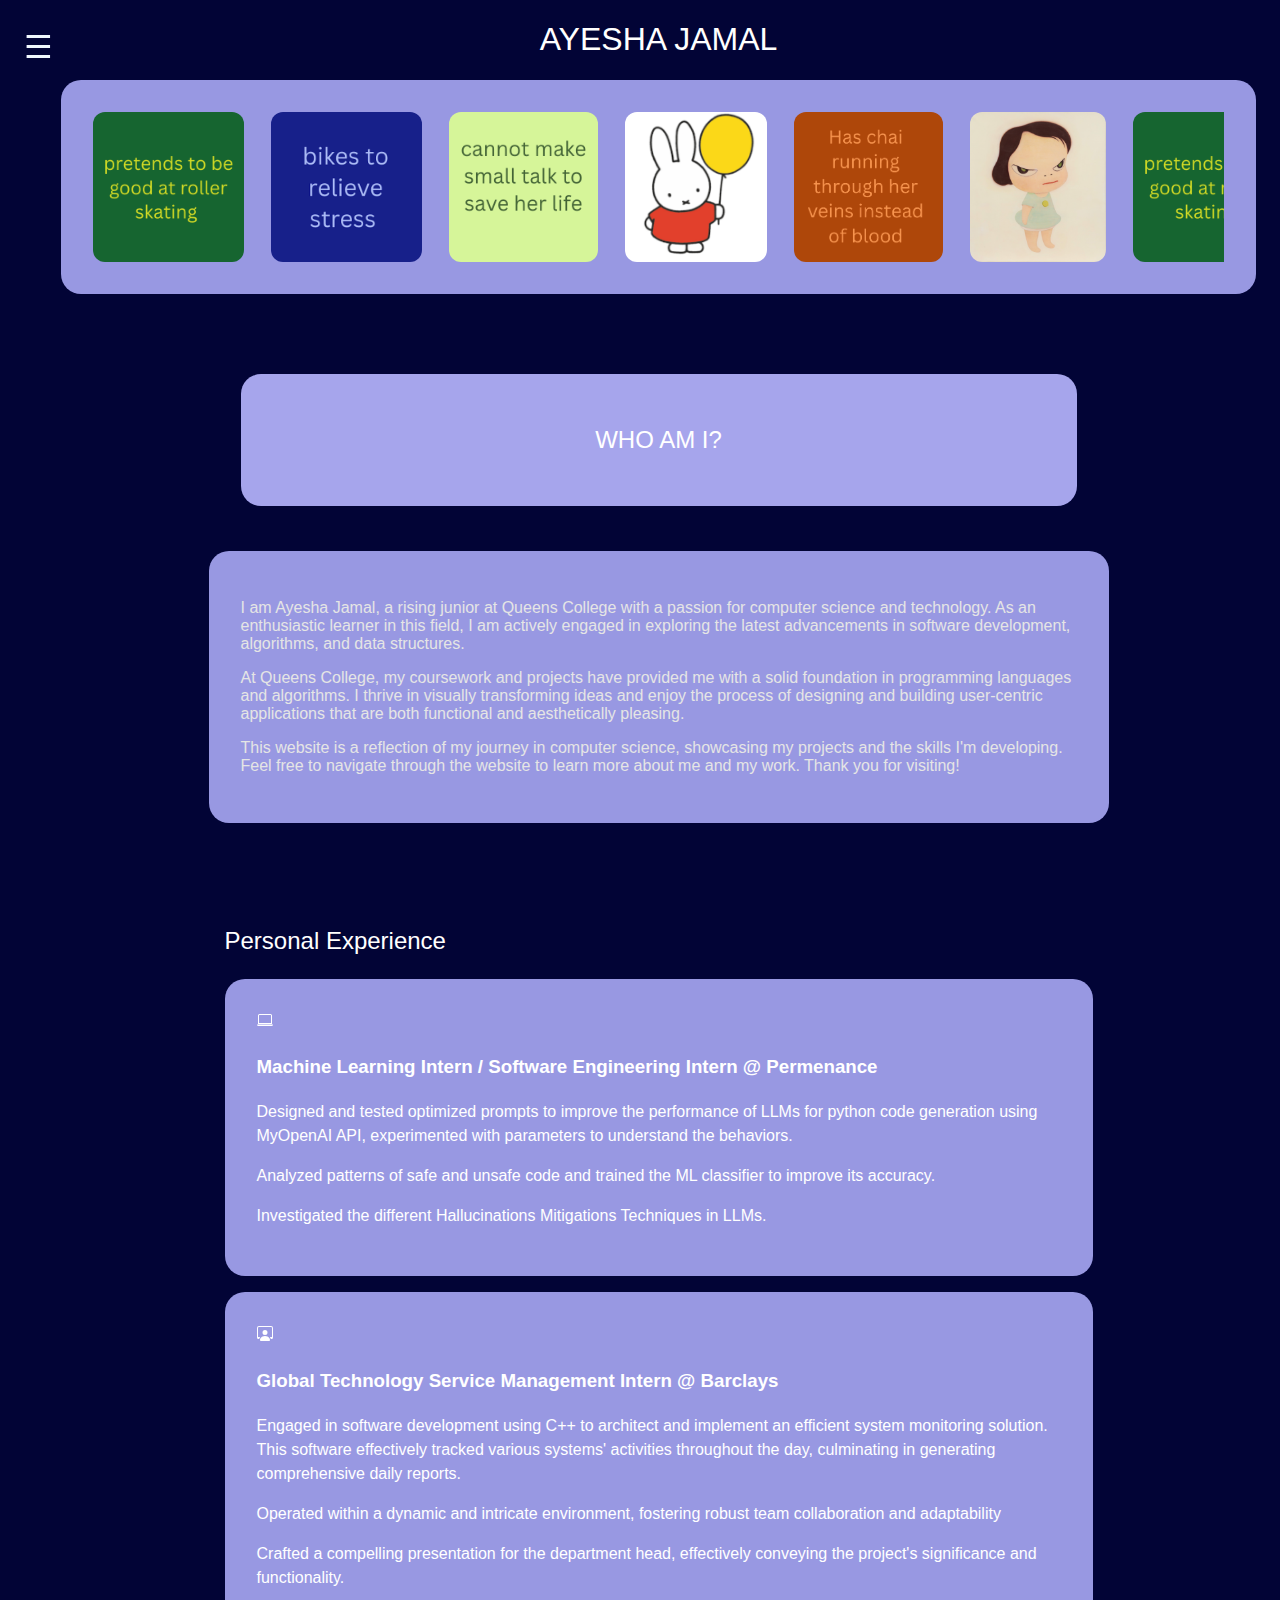
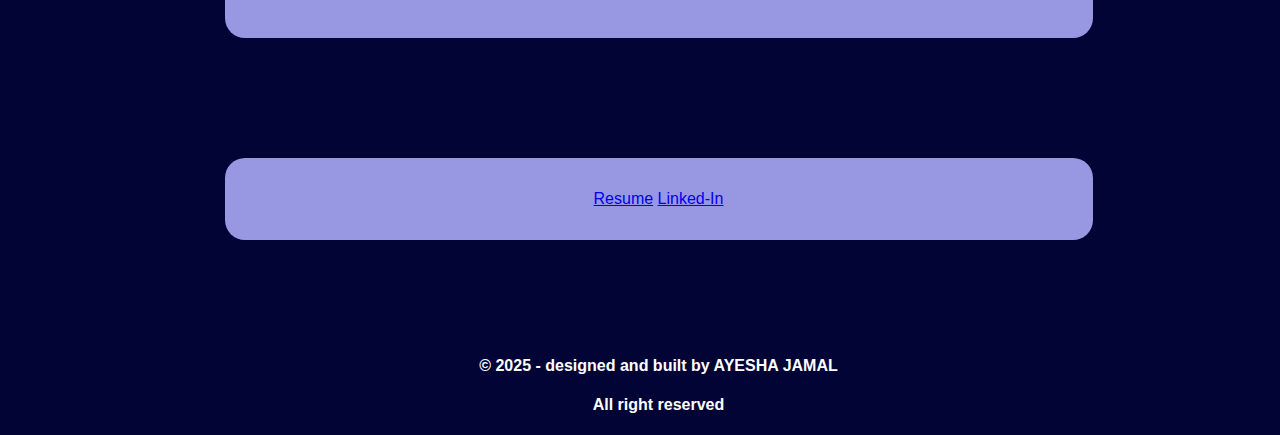
<file: index.html>
<!DOCTYPE html>
<html lang="en">
<head>
  <meta charset="UTF-8">
  <meta name="viewport" content="width=device-width, initial-scale=1.0">
  <title>Ayesha Jamal</title>
  <link href="https://cdn.jsdelivr.net/npm/bootstrap@4.3.1/dist/css/bootstrap.min.css" integrity="sha384-ggOyR0iXCbMQv3Xipma34MD+dH/1fQ784/j6cY/iJTQUOhcWr7x9JvoRxT2MZw1T" crossorigin="anonymous">
  <link href="https://fonts.googleapis.com/css2?family=Alumni+Sans+SC&display=swap" rel="stylesheet">
  <link href="assets/css/style.css" rel="stylesheet">
</head>
<script>
    const footer = document.getElementById('footer');
  
    const observer = new IntersectionObserver(
      (entries) => {
        entries.forEach(entry => {
          if (entry.isIntersecting) {
            footer.classList.add('visible');
          }
        });
      },
      {
        threshold: 0.1
      }
    );
  
    observer.observe(footer);
  </script>  
<body>
  <header id="name">
    <h1>AYESHA JAMAL</h1>

    
  </header>
  <button id="buttonOpen" onclick="w3_open()">☰</button>

  <!-- sidebar -->
  <div id="sideBar" class="w3-sidebar w3-bar-block" style="display:none; width:250px; background-color:#f1f1f1; position:fixed; height:100%;">
    <button id="buttonClose" onclick="w3_close()" class="w3-bar-item w3-button">X</button>
    <a href="#aboutme" class= "w3-bar-item w3-button" onclick="scrollToSection(id)">Introduction</a>
    <a href="#experience" class="w3-bar-item w3-button" onclick="scrollToSection(id)">Experience</a>
    <a href="#plan" class= "w3-bar-item w3-button" onclick="scrollToSection(id)">Resume</a>
    <a href="mailto:jamalayesha000@gmail.com" class="w3-bar-item w3-button">Contact</a>
  </div>

  <div id="mainContent">
    <div class="marquee-container">
    <div class="marquee">
        <div class="track">
          <img id="logo1" src="assets/images/logo1.png" alt="Logo 1">
          <img id="logo2" src="assets/images/logo2.png" alt="Logo 2">
          <img id="logo3" src="assets/images/logo3.png" alt="Logo 3">
          <img id="logo4" src="assets/images/logo4.png" alt="Logo 4">
          <img id="logo5" src="assets/images/logo5.png" alt="Logo 5">
          <img id="logo6" src="assets/images/logo6.png" alt="Logo 6">
          <img id="logo1" src="assets/images/logo1.png" alt="Logo 1">
          <img id="logo2" src="assets/images/logo2.png" alt="Logo 2">
          <img id="logo3" src="assets/images/logo3.png" alt="Logo 3">
          <img id="logo4" src="assets/images/logo4.png" alt="Logo 4">
          <img id="logo5" src="assets/images/logo5.png" alt="Logo 5">
          <img id="logo6" src="assets/images/logo6.png" alt="Logo 6">
        </div>
      </div>
    </div>
    <section class="forsamesize">
    <section id="aboutme" >
        <h2>WHO AM I?</h2>
    </section>
    <section id="short-intro">
    <p>I am Ayesha Jamal, a rising junior at Queens College with a passion for computer science and technology. As an enthusiastic learner in this field, I am actively engaged in exploring the latest advancements in software development, algorithms, and data structures.</p>
    <p>At Queens College, my coursework and projects have provided me with a solid foundation in programming languages and algorithms. I thrive in visually transforming ideas and enjoy the process of designing and building user-centric applications that are both functional and aesthetically pleasing.</p>
    <p>This website is a reflection of my journey in computer science, showcasing my projects and the skills I'm developing. Feel free to navigate through the website to learn more about me and my work. Thank you for visiting!</p>
  </section>

  <!-- Experience Section -->
  <section id="experience" class="wrapper style2 fade-up">
    <div class="inner">
      <h2>Personal Experience</h2>
      <div class="Experience">
        <section>
            <div class="icon">
            <svg xmlns="http://www.w3.org/2000/svg" width="16" height="16" fill="currentColor" class="bi bi-laptop" viewBox="0 0 16 16">
                <path d="M13.5 3a.5.5 0 0 1 .5.5V11H2V3.5a.5.5 0 0 1 .5-.5zm-11-1A1.5 1.5 0 0 0 1 3.5V12h14V3.5A1.5 1.5 0 0 0 13.5 2zM0 12.5h16a1.5 1.5 0 0 1-1.5 1.5h-13A1.5 1.5 0 0 1 0 12.5"/>
              </svg>
            <h3>Machine Learning Intern / Software Engineering Intern @ Permenance</h3>
            </div>
            <p>Designed and tested optimized prompts to improve the performance of LLMs for python code generation using MyOpenAI API, experimented with parameters to understand the behaviors.</p>
            <p>Analyzed patterns of safe and unsafe code and trained the ML classifier to improve its accuracy.</p>
            <p>Investigated the different Hallucinations Mitigations Techniques in LLMs.</p>
        </section>
        <section>
            <div class="icon">
            <svg xmlns="http://www.w3.org/2000/svg" width="16" height="16" fill="currentColor" class="bi bi-person-workspace" viewBox="0 0 16 16">
                <path d="M4 16s-1 0-1-1 1-4 5-4 5 3 5 4-1 1-1 1zm4-5.95a2.5 2.5 0 1 0 0-5 2.5 2.5 0 0 0 0 5"/>
                <path d="M2 1a2 2 0 0 0-2 2v9.5A1.5 1.5 0 0 0 1.5 14h.653a5.4 5.4 0 0 1 1.066-2H1V3a1 1 0 0 1 1-1h12a1 1 0 0 1 1 1v9h-2.219c.554.654.89 1.373 1.066 2h.653a1.5 1.5 0 0 0 1.5-1.5V3a2 2 0 0 0-2-2z"/>
            </svg>
          <h3>Global Technology Service Management Intern @ Barclays</h3>
        </div>
          <p>Engaged in software development using C++ to architect and implement an efficient system
            monitoring solution. This software effectively tracked various systems' activities throughout the day,
            culminating in generating comprehensive daily reports.</p>
            <p>Operated within a dynamic and intricate environment, fostering robust team collaboration and
            adaptability</p>
            <p>Crafted a compelling presentation for the department head, effectively conveying the project's
            significance and functionality.</p>
        </section>
      </div>
    </div>
  </section>

  <section id="plan" class="resume">
    <div class="link-row-container">
    <div class="inner link-row">
        <a id="Resume" href="assets/resume.pdf" target="_blank" class= "w3-bar-item w3-button"> Resume</a>
        <a id="LINKEDIN " href="https://www.linkedin.com/in/ayesha-j-28235a1b6/" target="_blank">Linked-In</a>
    </div>
</div>
  </section>
</section>
  <script>
    function w3_open() {
      document.getElementById("sideBar").style.display="block";
      document.getElementById("mainContent").classList.add("shifted");
    }

    function w3_close() {
      document.getElementById("sideBar").style.display = "none";
      document.getElementById("mainContent").classList.remove("shifted");
    }
    function scrollToSection(id){
        w3_close();
        const section= document.getElementById(id);
        element.scrollIntoView({behaviour: "smooth"});        
    }
  </script>

<footer id="footer">
    <h4> &copy 2025 - designed and built by AYESHA JAMAL </h4>
    <h4>            All right reserved                  </h4>
</footer>
</div>
</body>
</html>
</file>
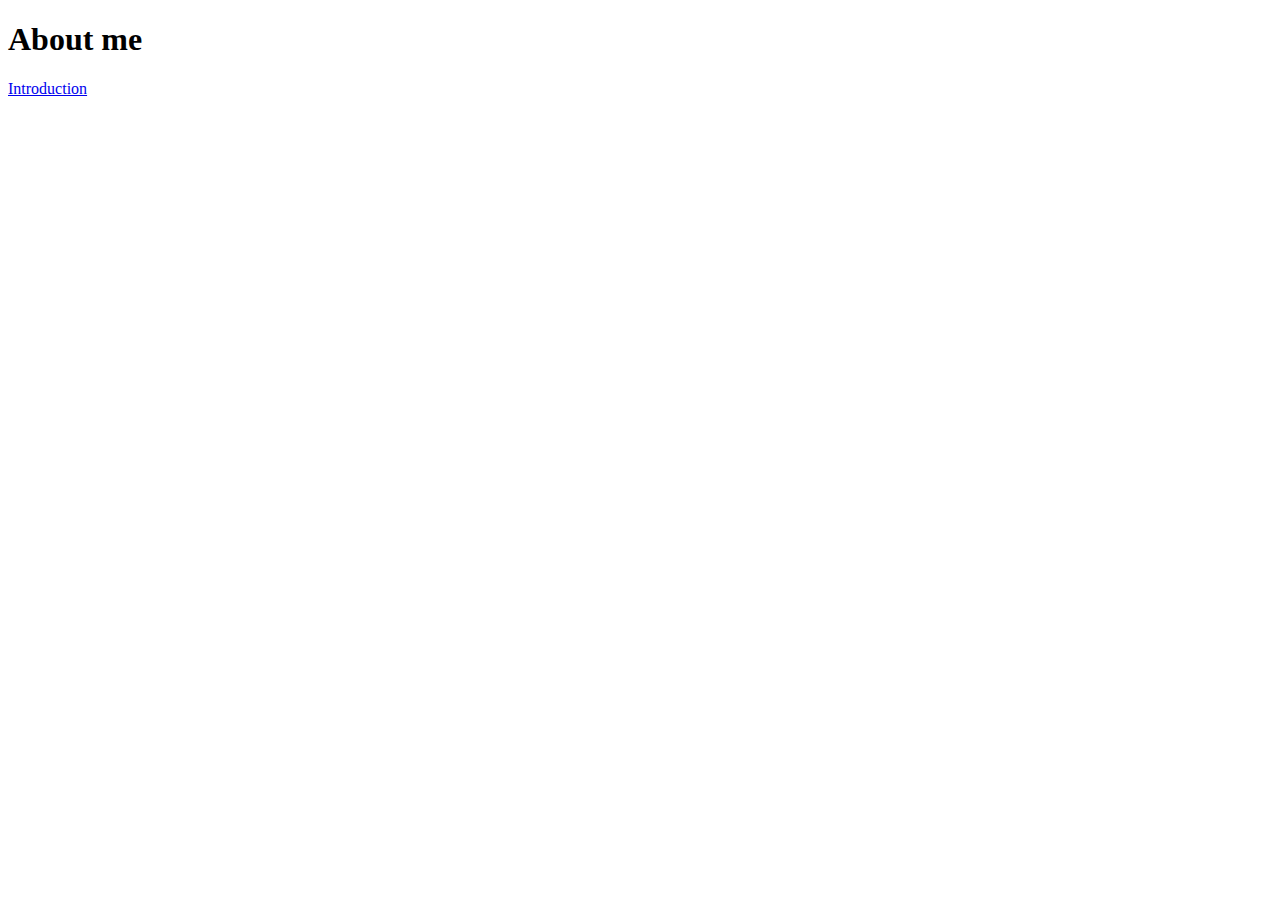
<file: intro.html>
<!DOCTYPE html>
<html lang="en">
<head>
    <meta charset="UTF-8">
    <meta name="viewport" content="width=device-width, initial-scale=1.0">
    <title>Document</title>
</head>
<body>
    <h1>About me</h1>
    <header>
        <nav>
            <a href="#aboutme" class= "w3-bar-item w3-button">Introduction</a>
        </nav>
    </header>

</body>
</html>
</file>
<file: assets/css/style.css>
html{
  scroll-behavior: smooth;
}
body {
  background-color:#020436;
  color:white;
  font-weight: lighter;
  text-align: left;
  font-family: Helvetica;
  
}
#forsamesize{
  background: #9898e2;
  color: white;
  border-radius: 20px;
  padding: 2rem;
  margin-bottom: 2rem;
}
#aboutme {
  margin: 2rem ;
  padding: 2rem;
  background: #a6a5ec;
  border-radius: 20px;
  text-align: center;
}
body {
  margin-left: 5vh;
  transition: margin-left 0.3s;
}

#sideBar{
  position:fixed;
  border-radius: 12px;
  top: 0;
  left:0;
  width:50px ;
  height:100vh;
  line-height: 5;
  font-size: larger;
  position:relative;
  z-index: 1000;
  background-color: #a6a5ec !important;
}
#sideBar .w3-bar-item{
  font-size: larger;
  display: flex;
  width:fit-content;
  color: white;
}
#buttonClose{
  position:absolute;
  top:2vh;
  right:2vh;
  font-size:1em;
  border:none;
  color: aliceblue;
  background-color: transparent;
}
#buttonOpen{
  position:fixed;
  top:3vh;
  left:2vh;
  font-size: 2em;
  background-color: transparent;
  color:aliceblue;
  width:fit-content;
  height:fit-content;
  border:none;
}
h1 {
    font-size: 2em;
    font-weight: lighter;
    text-align:center;
    color:rgb(255, 255, 255);
}
h2{
    font-weight: bolder;
    font-family:Helvetica;
    color:rgb(255, 255, 255);
}
.icon{
  align-items: center;
  gap: 5vh;
}
#short-intro{
  margin-top: 5vh;
}
header nav a {
  font-family:Helvetica; ;
  font-weight: lighter;
  color:9898e2;
  font-size: 1rem;
}
#mainContent {
  transition: margin-left 0.3s ease;
  margin-left: 0;
}

#mainContent.shifted {
  margin-left: 250px; 
}
.marquee {
  position: relative;
  width: 100%;    
  height: 150px;
  margin: 0;
  overflow: hidden;
}
.marquee-container{
  background: #9898e2;
  color: white;
  border-radius: 20px;
  padding: 2rem;
  margin-left: 1rem;
  margin-right: 1rem;
}
.track {
  display: flex;
  width: 200%;
  gap:3vh;
  position: absolute;
  white-space: nowrap;
  will-change: transform;
  display: inline-flex;
  animation: marquee 15s linear infinite;
}

.track img {
  height: 150px;
  margin-right: px;
  border-radius: 12px;
  
}
section {
  padding: 3rem 1rem;
  max-width: 900px;
  margin: 0 auto;
}
.link-row{
  background: #9898e2;
  color: white;
  border-radius: 20px;
  padding: 2rem;
  margin-bottom: rem;
  text-align: center;
}
#short-intro {
  background: #9898e2;
  color: #e5e5e5;
  border-radius: 20px;
  padding: 2rem;
  margin-bottom: 2rem;
}
#experience section {
  background: #9898e2;
  color: white;
  border-radius: 20px;
  padding: 2rem;
  margin-bottom: 1rem;
}
#experience {
  margin: 0.5rem 0;
  line-height: 1.5;
}
@keyframes marquee {
  from {
    transform: translateX(0%);
  }
  to {
    transform: translateX(-50%);
  }
}
footer{
  text-align:center;
  top:0;
  left: 0;
  margin: 0;
  color: white;
}
</file>
